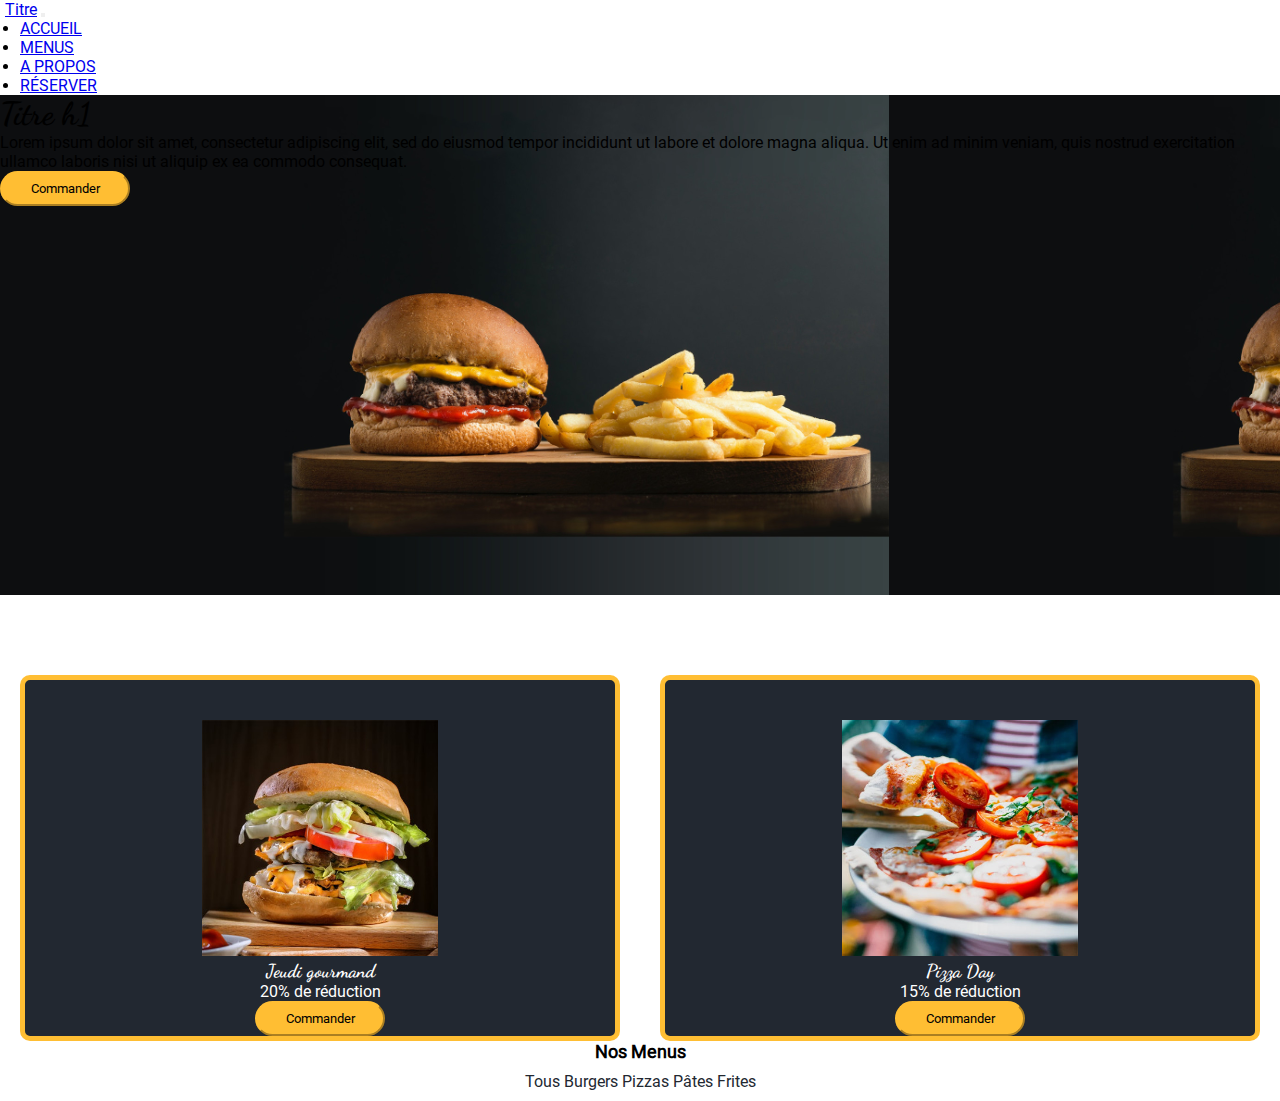
<file: index.html>
<!DOCTYPE html>
<html lang="en">
<head>
    <meta charset="UTF-8">
    <meta name="viewport" content="width=device-width, initial-scale=1.0">
    <link rel="stylesheet" href="./css/style.css">
  
    <script src="https://cdn.jsdelivr.net/npm/bootstrap@5.3.2/dist/js/bootstrap.bundle.min.js" integrity="sha384-C6RzsynM9kWDrMNeT87bh95OGNyZPhcTNXj1NW7RuBCsyN/o0jlpcV8Qyq46cDfL" crossorigin="anonymous"></script>
    <link href="https://cdn.jsdelivr.net/npm/bootstrap@5.3.2/dist/css/bootstrap.min.css" rel="stylesheet" integrity="sha384-T3c6CoIi6uLrA9TneNEoa7RxnatzjcDSCmG1MXxSR1GAsXEV/Dwwykc2MPK8M2HN" crossorigin="anonymous">
    
    <title>Document</title>
</head>
<body>
    <header>
        <nav class="navbar navbar-expand-md bg-dark navbar-dark">
            <a class="navbar-brand" href="#">Titre</a>
            <button class="navbar-toggler" type="button" data-bs-toggle="collapse" data-bs-target="#collapsibleNavbar">
            <span class="navbar-toggler-icon"></span>
            </button>
            <div class="collapse navbar-collapse" id="collapsibleNavbar">
            <ul class="navbar-nav">
                <li class="nav-item">
                    <a class="nav-link" href="index.html">Accueil</a>
                </li>
                <li class="nav-item">
                    <a class="nav-link" href="menus.html">Menus</a>
                </li>
                <li class="nav-item">
                    <a class="nav-link" href="#">A propos</a>
                </li> 
                <li class="nav-item">
                    <a class="nav-link" href="#">Réserver</a>
                </li>   
            </ul>
            </div>  
        </nav>
    </header>

<!-- continues the page content ... -->

    <main>
        <!----------------Accueil--------------->
        <div class="image-accueil">
            <h1 class="pt-4 ps-3 text-light">Titre h1</h1>
        <div class="ps-3 text-light w-75 ">
            Lorem ipsum dolor sit amet, consectetur adipiscing elit, sed do eiusmod tempor incididunt ut labore et dolore magna aliqua. Ut enim ad minim veniam, quis nostrud exercitation ullamco laboris nisi ut aliquip ex ea commodo consequat.
        </div>
            <button type="button" class="boutons mt-3 ms-3">Commander</button>        
        </div>

        <!----------------Cards--------------->
        <div class="cadre-cards">
            <div class="card" style="width: 90%;">
                <img src="./images/o1.jpg" class="card-img-top rounded-circle" alt="...">
                <div class="card-body">
                    <h3 class="card-title">Jeudi gourmand</h3>
                    <p class="card-text">20% de réduction</p>
                    <button type="button" class="boutons mt-3">Commander</button>        
                </div>
            </div>

            <div class="card" style="width: 90%;">
                <img src="./images/o2.jpg" class="card-img-top rounded-circle" alt="...">
                <div class="card-body">
                    <h3 class="card-title">Pizza Day</h3>
                    <p class="card-text">15% de réduction</p>
                    <button type="button" class="boutons mt-3">Commander</button>        
                </div>
            </div>
        </div>
        <!------------------Menu secondaire----------------->
        <div class="nos-menus">
            <div class="navbar-secondaire-titre">Nos Menus</div>
            <nav class="navbar-secondaire">
                <a class="nav-secondaire-link" href="menus.html">Tous</a>
                <a class="nav-secondaire-link" href="#">Burgers</a>
                <a class="nav-secondaire-link" href="#">Pizzas</a>
                <a class="nav-secondaire-link" href="#">Pâtes</a>
                <a class="nav-secondaire-link" href="#">Frites</a>
            </nav>
        </div>


    </main>
    <footer>

    </footer>


</body>
</html>
</file>
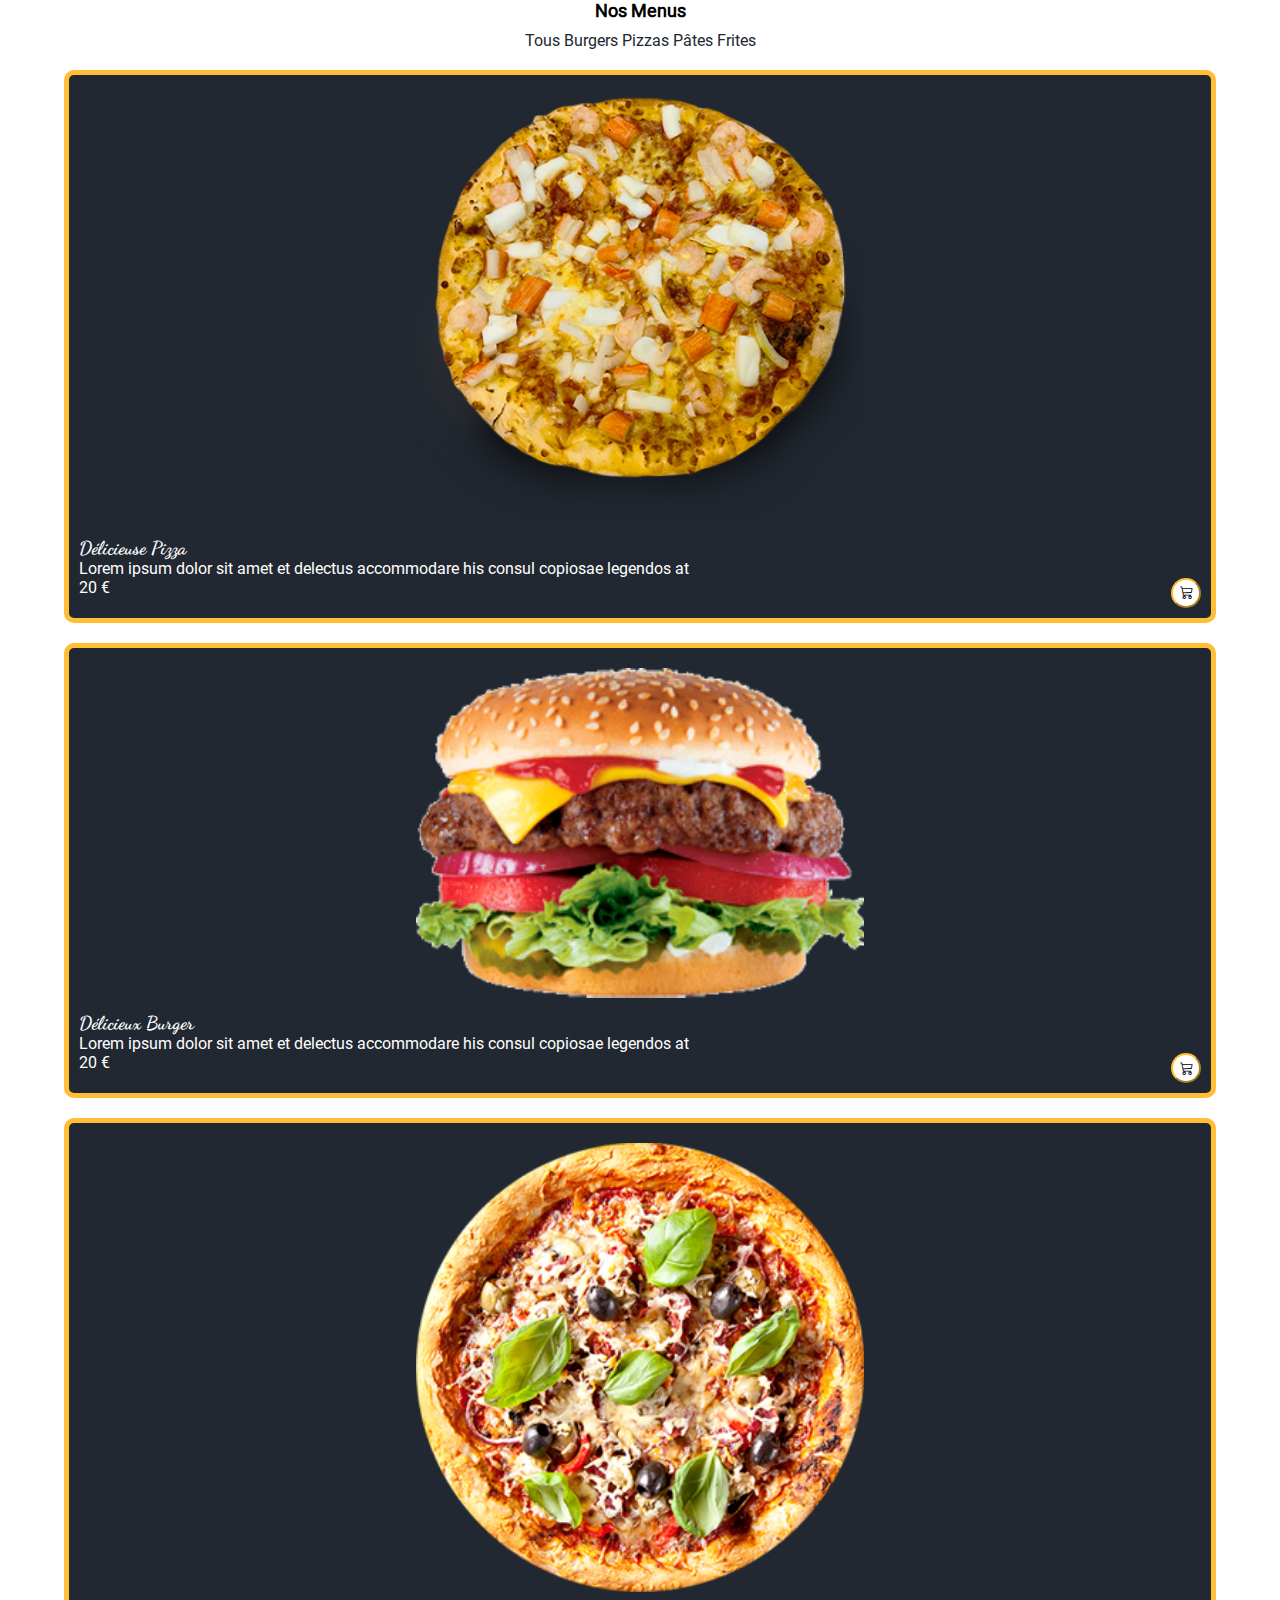
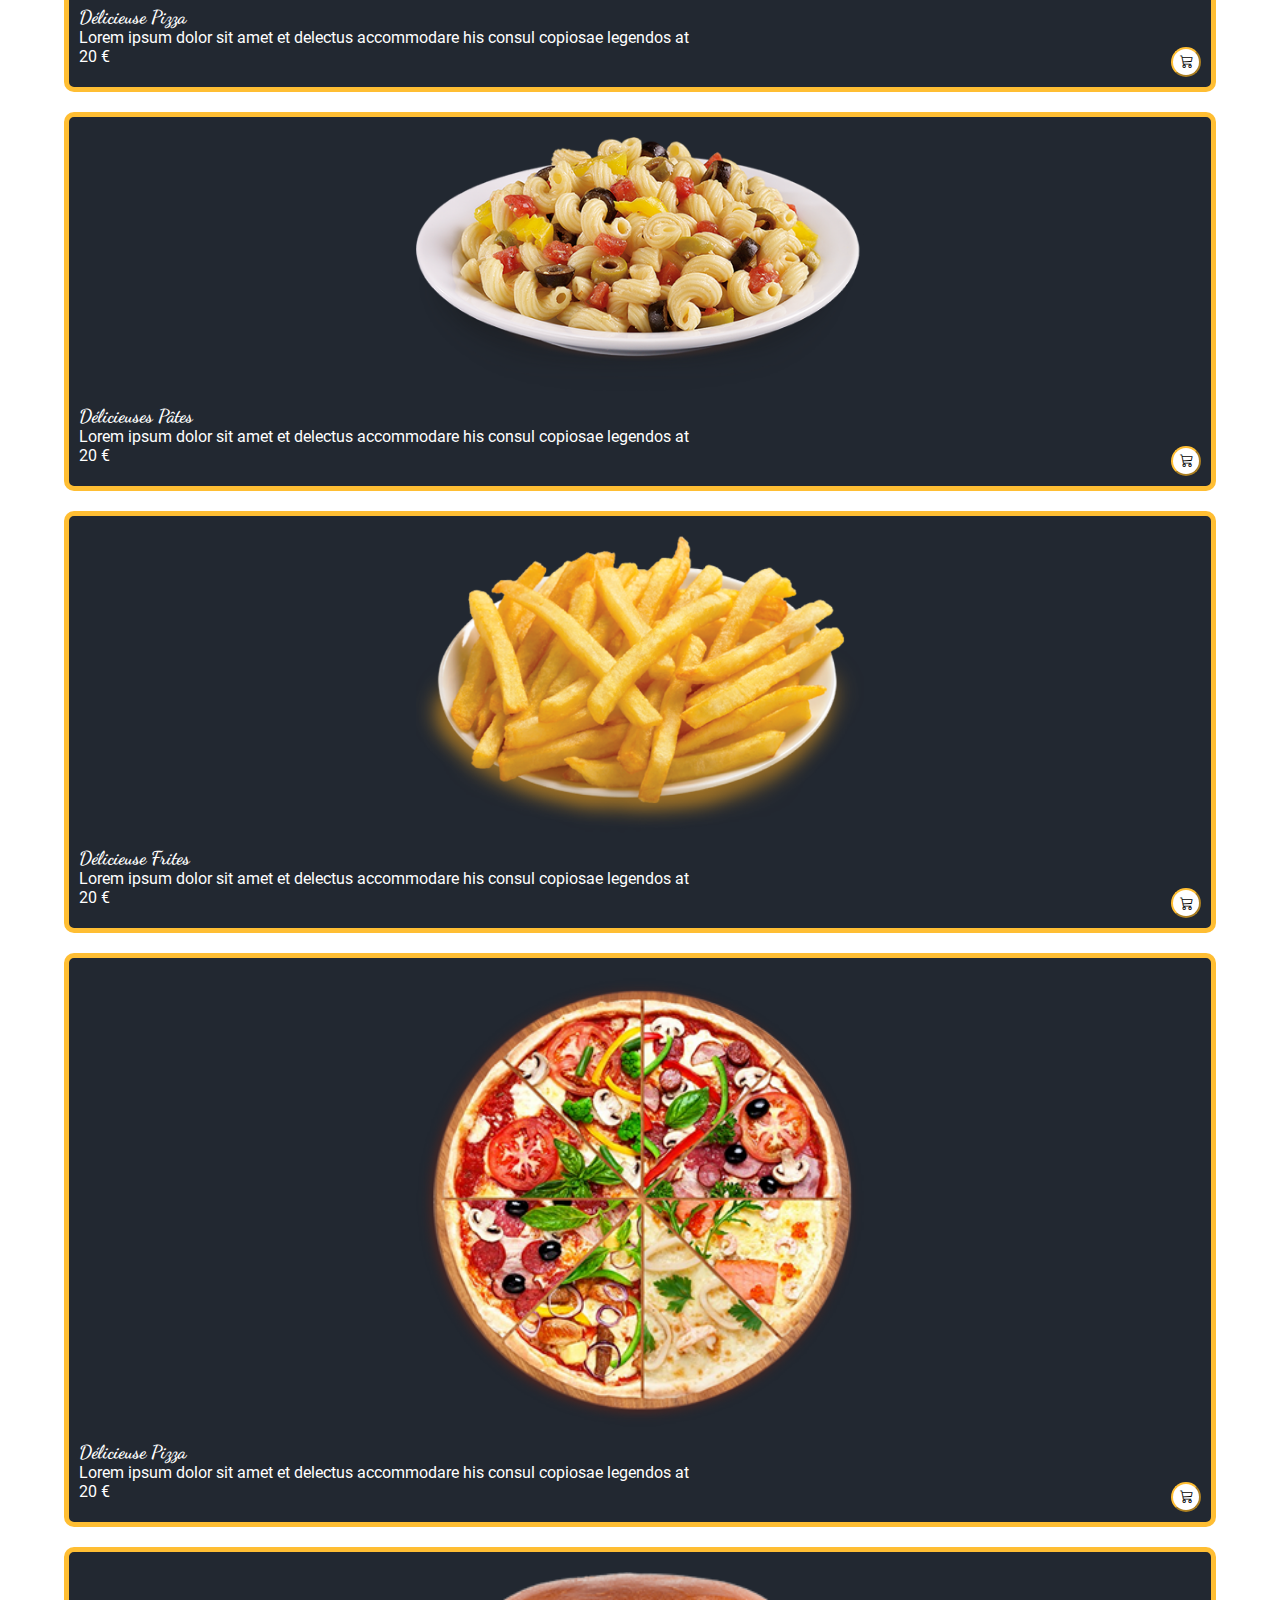
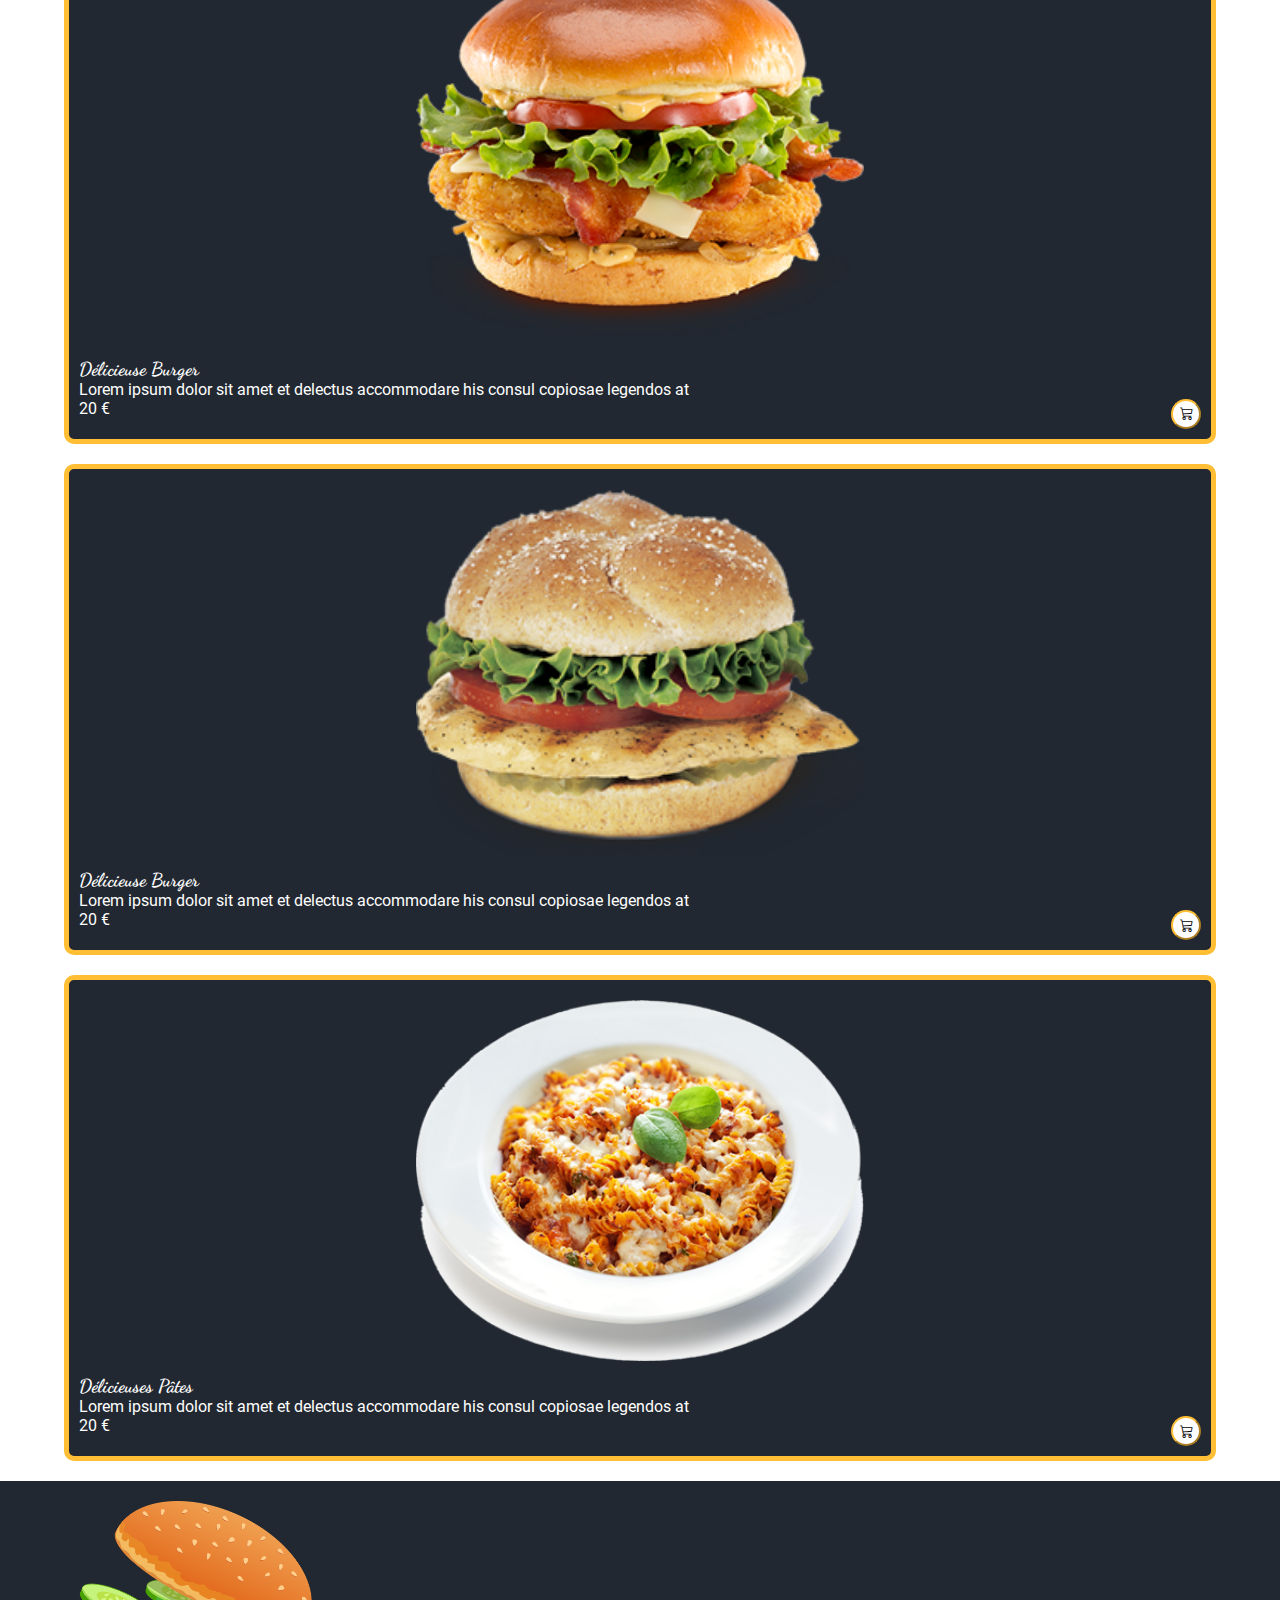
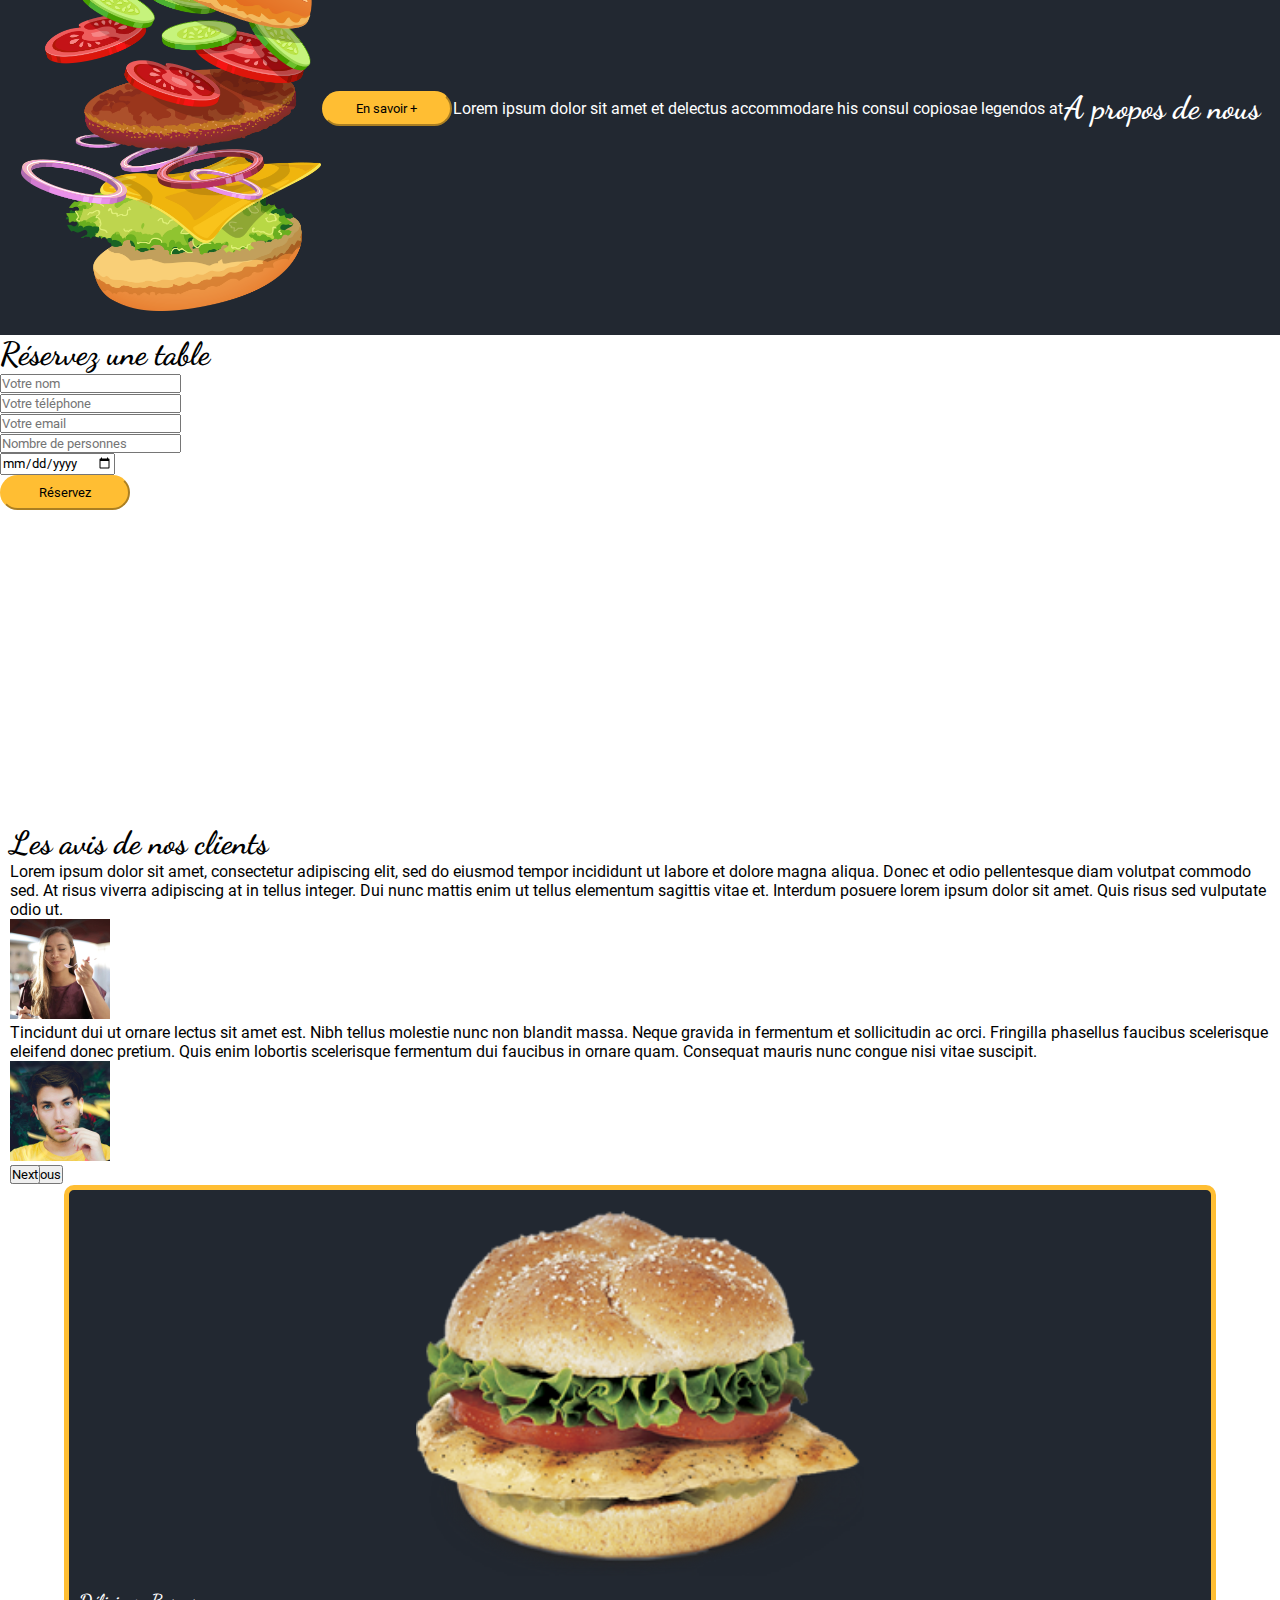
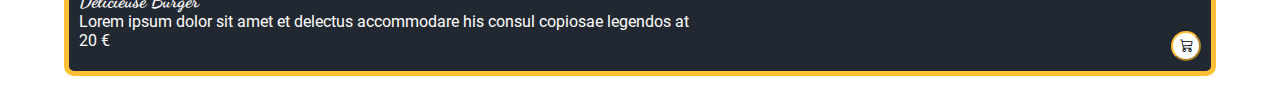
<file: menu.html>
<!DOCTYPE html>
<html lang="en">
<head>
    <meta charset="UTF-8">
    <meta name="viewport" content="width=device-width, initial-scale=1.0">
    <link rel="stylesheet" href="./css/style.css">
  
    <script src="https://cdn.jsdelivr.net/npm/bootstrap@5.3.2/dist/js/bootstrap.bundle.min.js" integrity="sha384-C6RzsynM9kWDrMNeT87bh95OGNyZPhcTNXj1NW7RuBCsyN/o0jlpcV8Qyq46cDfL" crossorigin="anonymous"></script>
    <link href="https://cdn.jsdelivr.net/npm/bootstrap@5.3.2/dist/css/bootstrap.min.css" rel="stylesheet" integrity="sha384-T3c6CoIi6uLrA9TneNEoa7RxnatzjcDSCmG1MXxSR1GAsXEV/Dwwykc2MPK8M2HN" crossorigin="anonymous">
    <link rel="stylesheet" href="https://cdn.jsdelivr.net/npm/bootstrap-icons@1.11.2/font/bootstrap-icons.min.css">
    <title>Nos menus</title>
</head>
<body>
    <header>
        <div class="nos-menu mt-3">
            <div class="navbar-secondaire-titre">Nos Menus</div>
            <nav class="navbar-secondaire">
                <a class="nav-secondaire-link" href="index.html">Tous</a>
                <a class="nav-secondaire-link" href="LeClub.html">Burgers</a>
                <a class="nav-secondaire-link" href="Événements.html">Pizzas</a>
                <a class="nav-secondaire-link" href="#">Pâtes</a>
                <a class="nav-secondaire-link" href="#">Frites</a>
            </nav>
        </div>
    </header>
    <main>

        <!--------------------------------Cards----------------------------->
        <div class="card-menu" style="width: 90%;">
            <div class="cadre-image"><img src="./images/f1.png" class="card-img-top rounded-circle" alt="..."></div>
            <div class="card-body">
              <h3 class="card-title">Délicieuse Pizza</h3>
              <p class="card-text">Lorem ipsum dolor sit amet et delectus accommodare his consul copiosae legendos at</p>
              <div class="prix-bouton">
                <p>20 €</p>
                <button type="button" class="boutons-caddie"><i class="bi bi-cart3"></i>
              </button>        
              </div>
            </div>
        </div>

        <div class="card-menu" style="width: 90%;">
            <div class="cadre-image"><img src="./images/f2.png" class="card-img-top rounded-circle" alt="..."></div>
            <div class="card-body">
              <h3 class="card-title">Délicieux Burger</h3>
              <p class="card-text">Lorem ipsum dolor sit amet et delectus accommodare his consul copiosae legendos at</p>
              <div class="prix-bouton">
                <p>20 €</p>
                <button type="button" class="boutons-caddie"><i class="bi bi-cart3"></i>
              </button>        
              </div>
            </div>
        </div>

        <div class="card-menu" style="width: 90%;">
            <div class="cadre-image"><img src="./images/f3.png" class="card-img-top rounded-circle" alt="..."></div>
            <div class="card-body">
              <h3 class="card-title">Délicieuse Pizza</h3>
              <p class="card-text">Lorem ipsum dolor sit amet et delectus accommodare his consul copiosae legendos at</p>
              <div class="prix-bouton">
                <p>20 €</p>
                <button type="button" class="boutons-caddie"><i class="bi bi-cart3"></i>
              </button>        
              </div>
            </div>
        </div>

        <div class="card-menu" style="width: 90%;">
            <div class="cadre-image"><img src="./images/f4.png" class="card-img-top rounded-circle" alt="..."></div>
            <div class="card-body">
              <h3 class="card-title">Délicieuses Pâtes</h3>
              <p class="card-text">Lorem ipsum dolor sit amet et delectus accommodare his consul copiosae legendos at</p>
              <div class="prix-bouton">
                <p>20 €</p>
                <button type="button" class="boutons-caddie"><i class="bi bi-cart3"></i>
              </button>        
              </div>
            </div>
        </div>

        <div class="card-menu" style="width: 90%;">
            <div class="cadre-image"><img src="./images/f5.png" class="card-img-top rounded-circle" alt="..."></div>
            <div class="card-body">
              <h3 class="card-title">Délicieuse Frites</h3>
              <p class="card-text">Lorem ipsum dolor sit amet et delectus accommodare his consul copiosae legendos at</p>
              <div class="prix-bouton">
                <p>20 €</p>
                <button type="button" class="boutons-caddie"><i class="bi bi-cart3"></i>
              </button>        
              </div>
            </div>
        </div>

        <div class="card-menu" style="width: 90%;">
            <div class="cadre-image"><img src="./images/f6.png" class="card-img-top rounded-circle" alt="..."></div>
            <div class="card-body">
              <h3 class="card-title">Délicieuse Pizza</h3>
              <p class="card-text">Lorem ipsum dolor sit amet et delectus accommodare his consul copiosae legendos at</p>
              <div class="prix-bouton">
                <p>20 €</p>
                <button type="button" class="boutons-caddie"><i class="bi bi-cart3"></i>
              </button>        
              </div>
            </div>
        </div>

        <div class="card-menu" style="width: 90%;">
            <div class="cadre-image"><img src="./images/f7.png" class="card-img-top rounded-circle" alt="..."></div>
            <div class="card-body">
              <h3 class="card-title">Délicieuse Burger</h3>
              <p class="card-text">Lorem ipsum dolor sit amet et delectus accommodare his consul copiosae legendos at</p>
              <div class="prix-bouton">
                <p>20 €</p>
                <button type="button" class="boutons-caddie"><i class="bi bi-cart3"></i>
              </button>        
              </div>
            </div>
        </div>

        <div class="card-menu" style="width: 90%;">
            <div class="cadre-image"><img src="./images/f8.png" class="card-img-top rounded-circle" alt="..."></div>
            <div class="card-body">
              <h3 class="card-title">Délicieuse Burger</h3>
              <p class="card-text">Lorem ipsum dolor sit amet et delectus accommodare his consul copiosae legendos at</p>
              <div class="prix-bouton">
                <p>20 €</p>
                <button type="button" class="boutons-caddie"><i class="bi bi-cart3"></i>
              </button>        
              </div>
            </div>
        </div>

        <div class="card-menu" style="width: 90%;">
            <div class="cadre-image"><img src="./images/f9.png" class="card-img-top rounded-circle" alt="..."></div>
            <div class="card-body">
              <h3 class="card-title">Délicieuses Pâtes</h3>
              <p class="card-text">Lorem ipsum dolor sit amet et delectus accommodare his consul copiosae legendos at</p>
              <div class="prix-bouton">
                <p>20 €</p>
                <button type="button" class="boutons-caddie"><i class="bi bi-cart3"></i>
              </button>        
              </div>
            </div>
        </div>
        <!---------------------A propos--------------->
        <div class="a-propos">
            <h1>A propos de nous</h1>
            <p>Lorem ipsum dolor sit amet et delectus accommodare his consul copiosae legendos at</p>
            <button type="button" class="boutons mt-3">En savoir +</button>        
            <div class="cadre-image"><img src="./images/about-img.png" class="img-a-propos" alt="..."></div>
        </div>

        <!----------------------Formulaire --------------->

        <form class="mt-3 mb-3 px-3 ">
            <h1>Réservez une table</h1>
            <div class="cases w-90 mb-3 mx-auto">
            <div class="form-group mb-3">
                <input type="text" class="form-control" id=""  placeholder="Votre nom">
            </div>
            <div class="form-group mb-3">
                <input type="phone" class="form-control" id="exampleInputPassword1" placeholder="Votre téléphone">
            </div>
            <div class="form-group mb-3">
                <input type="email" class="form-control" id="exampleInputPassword1" placeholder="Votre email">
            </div>
            <div class="form-group mb-3">
                <input type="number" class="form-control" id="exampleInputPassword1" placeholder="Nombre de personnes">
            </div>
            <div class="form-group mb-3">
                <input type="date" class="form-control" id="exampleInputPassword1" placeholder="La date">
            </div>
            </div>
            
            <button type="submit" class="boutons">Réservez</button>
        </form>

        <!------------------Google map ------------------------------->

        <div class="text-center">
            <iframe src="https://www.google.com/maps/embed?pb=!1m18!1m12!1m3!1d2902.318370250691!2d5.411655712074489!3d43.328526570998974!2m3!1f0!2f0!3f0!3m2!1i1024!2i768!4f13.1!3m3!1m2!1s0x12c9bf97c6a188b5%3A0x26144d7cd0241160!2sAFPA%20-%20Centre%20de%20Marseille%2F%20Saint-J%C3%A9r%C3%B4me!5e0!3m2!1sfr!2sfr!4v1702386523164!5m2!1sfr!2sfr" width="400" height="300" style="border:0;" allowfullscreen="" loading="lazy" referrerpolicy="no-referrer-when-downgrade"></iframe>
        </div>

        <!----------------------Les avis ---------------------------->
        <div class="avis-clients">
            <h1>Les avis de nos clients</h1>
            <div id="carouselExampleControls" class="carousel slide" data-bs-ride="carousel">
                <div class="carousel-inner">
                    <div class="carousel-item active">
                        <p>Lorem ipsum dolor sit amet, consectetur adipiscing elit, sed do eiusmod tempor incididunt ut labore et dolore magna aliqua. Donec et odio pellentesque diam volutpat commodo sed. At risus viverra adipiscing at in tellus integer. Dui nunc mattis enim ut tellus elementum sagittis vitae et. Interdum posuere lorem ipsum dolor sit amet. Quis risus sed vulputate odio ut.</p>
                        <img src="./images/client1.jpg" class="card-img-top rounded-circle" alt="...">
                    </div>
                    <div class="carousel-item">
                        <p>Tincidunt dui ut ornare lectus sit amet est. Nibh tellus molestie nunc non blandit massa. Neque gravida in fermentum et sollicitudin ac orci. Fringilla phasellus faucibus scelerisque eleifend donec pretium. Quis enim lobortis scelerisque fermentum dui faucibus in ornare quam. Consequat mauris nunc congue nisi vitae suscipit.</p>
                        <img src="./images/client2.jpg" class="card-img-top rounded-circle" alt="...">
                    </div>
                </div>

                <button class="carousel-control-prev" type="button" data-bs-target="#carouselExampleControls" data-bs-slide="prev">
                    <span class="carousel-control-prev-icon" aria-hidden="true"></span>
                    <span class="visually-hidden">Previous</span>
                </button>

                <button class="carousel-control-next" type="button" data-bs-target="#carouselExampleControls" data-bs-slide="next">
                    <span class="carousel-control-next-icon" aria-hidden="true"></span>
                    <span class="visually-hidden">Next</span>
                </button>
            </div>
        </div>

    </main>
    <footer></footer>
</body>
</html>

<div class="card-menu" style="width: 90%;">
    <div class="cadre-image"><img src="./images/f8.png" class="card-img-top rounded-circle" alt="..."></div>
    <div class="card-body">
      <h3 class="card-title">Délicieuse Burger</h3>
      <p class="card-text">Lorem ipsum dolor sit amet et delectus accommodare his consul copiosae legendos at</p>
      <div class="prix-bouton">
        <p>20 €</p>
        <button type="button" class="boutons-caddie"><i class="bi bi-cart3"></i>
      </button>        
      </div>
    </div>
</div>
</file>
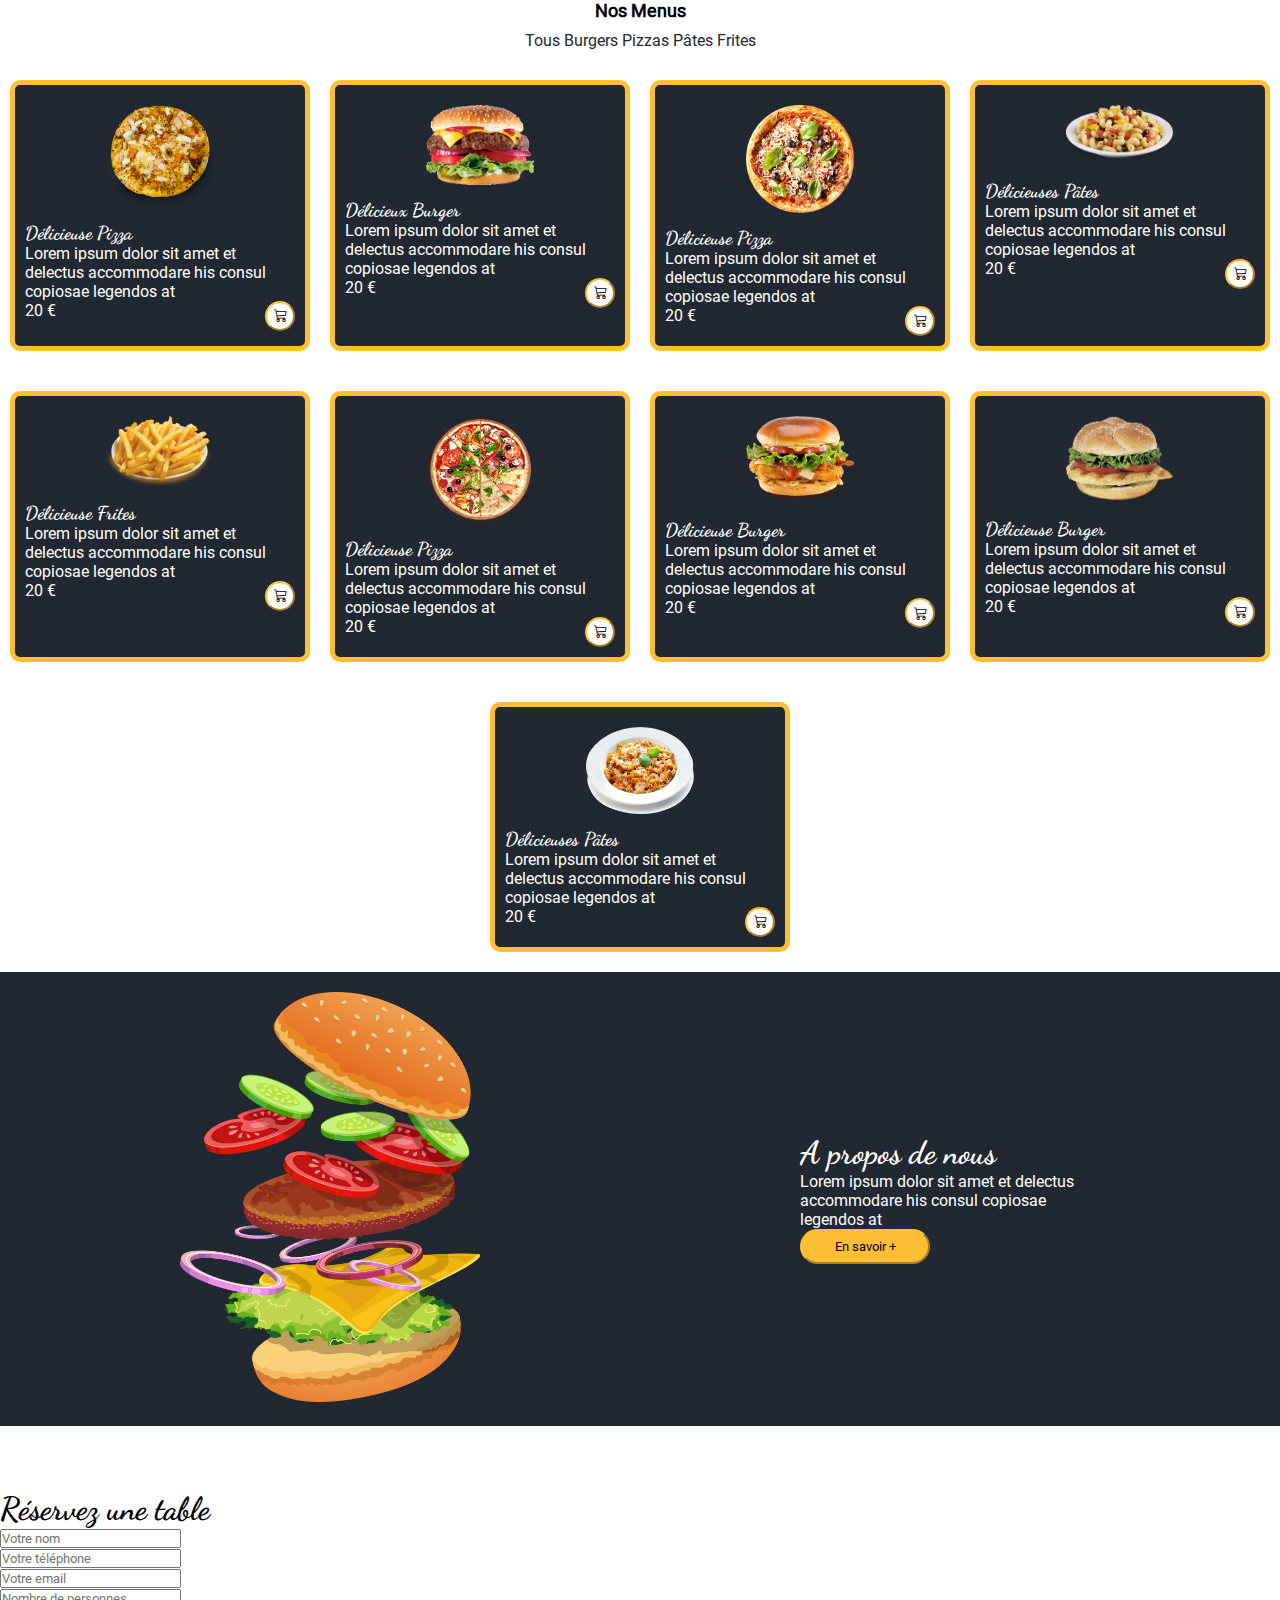
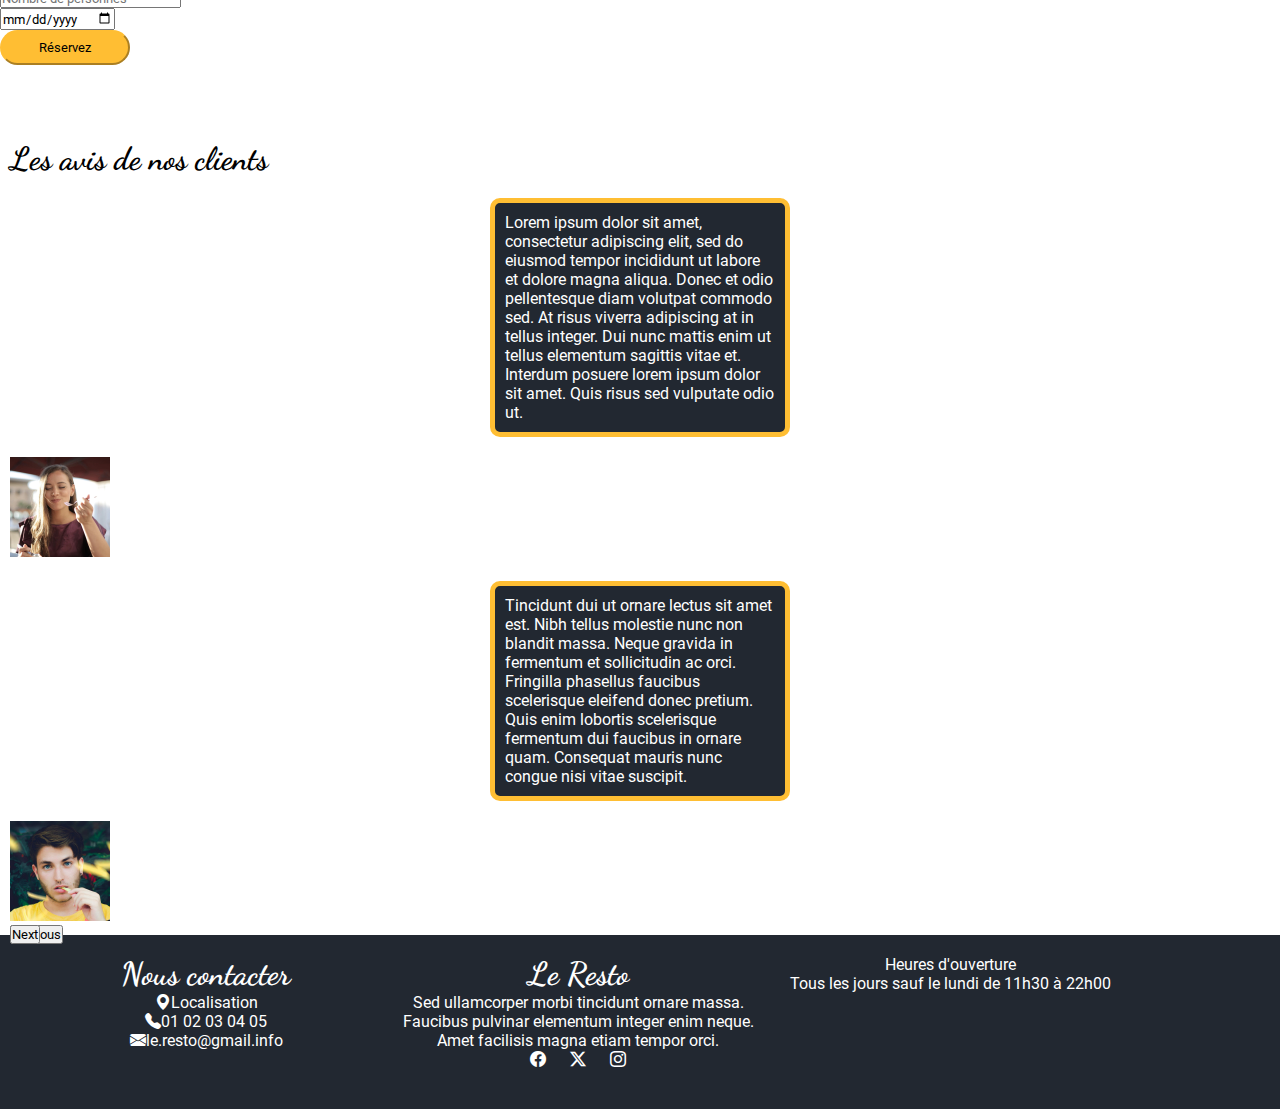
<file: menus.html>
<!DOCTYPE html>
<html lang="en">
<head>
    <meta charset="UTF-8">
    <meta name="viewport" content="width=device-width, initial-scale=1.0">
    <link rel="stylesheet" href="./css/style.css">
  
    <script src="https://cdn.jsdelivr.net/npm/bootstrap@5.3.2/dist/js/bootstrap.bundle.min.js" integrity="sha384-C6RzsynM9kWDrMNeT87bh95OGNyZPhcTNXj1NW7RuBCsyN/o0jlpcV8Qyq46cDfL" crossorigin="anonymous"></script>
    <link href="https://cdn.jsdelivr.net/npm/bootstrap@5.3.2/dist/css/bootstrap.min.css" rel="stylesheet" integrity="sha384-T3c6CoIi6uLrA9TneNEoa7RxnatzjcDSCmG1MXxSR1GAsXEV/Dwwykc2MPK8M2HN" crossorigin="anonymous">
    <link rel="stylesheet" href="https://cdn.jsdelivr.net/npm/bootstrap-icons@1.11.2/font/bootstrap-icons.min.css">
    <title>Nos menus</title>
</head>
<body>
    <header>
        <div class="nos-menu mt-3">
            <div class="navbar-secondaire-titre">Nos Menus</div>
            <nav class="navbar-secondaire">
                <a class="nav-secondaire-link" href="#">Tous</a>
                <a class="nav-secondaire-link" href="#">Burgers</a>
                <a class="nav-secondaire-link" href="#">Pizzas</a>
                <a class="nav-secondaire-link" href="#">Pâtes</a>
                <a class="nav-secondaire-link" href="#">Frites</a>
            </nav>
        </div>
    </header>
    <main>

        <!--------------------------------Cards----------------------------->
      <div class="cadre-articles">
        <div class="card-menu">
            <div class="cadre-image"><img src="./images/f1.png" class="card-img-top rounded-circle" alt="..."></div>
            <div class="card-body">
              <h3 class="card-title">Délicieuse Pizza</h3>
              <p class="card-text">Lorem ipsum dolor sit amet et delectus accommodare his consul copiosae legendos at</p>
              <div class="prix-bouton">
                <p>20 €</p>
                <button type="button" class="boutons-caddie"><i class="bi bi-cart3"></i>
              </button>        
              </div>
            </div>
        </div>

        <div class="card-menu">
            <div class="cadre-image"><img src="./images/f2.png" class="card-img-top rounded-circle" alt="..."></div>
            <div class="card-body">
              <h3 class="card-title">Délicieux Burger</h3>
              <p class="card-text">Lorem ipsum dolor sit amet et delectus accommodare his consul copiosae legendos at</p>
              <div class="prix-bouton">
                <p>20 €</p>
                <button type="button" class="boutons-caddie"><i class="bi bi-cart3"></i>
              </button>        
              </div>
            </div>
        </div>

        <div class="card-menu">
            <div class="cadre-image"><img src="./images/f3.png" class="card-img-top rounded-circle" alt="..."></div>
            <div class="card-body">
              <h3 class="card-title">Délicieuse Pizza</h3>
              <p class="card-text">Lorem ipsum dolor sit amet et delectus accommodare his consul copiosae legendos at</p>
              <div class="prix-bouton">
                <p>20 €</p>
                <button type="button" class="boutons-caddie"><i class="bi bi-cart3"></i>
              </button>        
              </div>
            </div>
        </div>

        <div class="card-menu">
            <div class="cadre-image"><img src="./images/f4.png" class="card-img-top rounded-circle" alt="..."></div>
            <div class="card-body">
              <h3 class="card-title">Délicieuses Pâtes</h3>
              <p class="card-text">Lorem ipsum dolor sit amet et delectus accommodare his consul copiosae legendos at</p>
              <div class="prix-bouton">
                <p>20 €</p>
                <button type="button" class="boutons-caddie"><i class="bi bi-cart3"></i>
              </button>        
              </div>
            </div>
        </div>

        <div class="card-menu">
            <div class="cadre-image"><img src="./images/f5.png" class="card-img-top rounded-circle" alt="..."></div>
            <div class="card-body">
              <h3 class="card-title">Délicieuse Frites</h3>
              <p class="card-text">Lorem ipsum dolor sit amet et delectus accommodare his consul copiosae legendos at</p>
              <div class="prix-bouton">
                <p>20 €</p>
                <button type="button" class="boutons-caddie"><i class="bi bi-cart3"></i>
              </button>        
              </div>
            </div>
        </div>

        <div class="card-menu">
            <div class="cadre-image"><img src="./images/f6.png" class="card-img-top rounded-circle" alt="..."></div>
            <div class="card-body">
              <h3 class="card-title">Délicieuse Pizza</h3>
              <p class="card-text">Lorem ipsum dolor sit amet et delectus accommodare his consul copiosae legendos at</p>
              <div class="prix-bouton">
                <p>20 €</p>
                <button type="button" class="boutons-caddie"><i class="bi bi-cart3"></i>
              </button>        
              </div>
            </div>
        </div>

        <div class="card-menu">
            <div class="cadre-image"><img src="./images/f7.png" class="card-img-top rounded-circle" alt="..."></div>
            <div class="card-body">
              <h3 class="card-title">Délicieuse Burger</h3>
              <p class="card-text">Lorem ipsum dolor sit amet et delectus accommodare his consul copiosae legendos at</p>
              <div class="prix-bouton">
                <p>20 €</p>
                <button type="button" class="boutons-caddie"><i class="bi bi-cart3"></i>
              </button>        
              </div>
            </div>
        </div>

        <div class="card-menu">
            <div class="cadre-image"><img src="./images/f8.png" class="card-img-top rounded-circle" alt="..."></div>
            <div class="card-body">
              <h3 class="card-title">Délicieuse Burger</h3>
              <p class="card-text">Lorem ipsum dolor sit amet et delectus accommodare his consul copiosae legendos at</p>
              <div class="prix-bouton">
                <p>20 €</p>
                <button type="button" class="boutons-caddie"><i class="bi bi-cart3"></i>
              </button>        
              </div>
            </div>
        </div>

        <div class="card-menu">
            <div class="cadre-image"><img src="./images/f9.png" class="card-img-top rounded-circle" alt="..."></div>
            <div class="card-body">
              <h3 class="card-title">Délicieuses Pâtes</h3>
              <p class="card-text">Lorem ipsum dolor sit amet et delectus accommodare his consul copiosae legendos at</p>
              <div class="prix-bouton">
                <p>20 €</p>
                <button type="button" class="boutons-caddie"><i class="bi bi-cart3"></i>
              </button>        
              </div>
            </div>
        </div>
      </div>   
        <!---------------------A propos--------------->
        <div class="a-propos">
          <div class="a-propos-texte">
            <h1>A propos de nous</h1>
            <p>Lorem ipsum dolor sit amet et delectus accommodare his consul copiosae legendos at</p>
            <button type="button" class="boutons mt-3">En savoir +</button>        
          </div>
          <div class="cadre-image"><img src="./images/about-img.png" class="img-a-propos" alt="..."></div>
        </div>

        <!----------------------Formulaire --------------->
    <div class="cadre-form-map">
      <div class="formulaire">
        <form class="mt-3 mb-3 px-3 ">
            <h1>Réservez une table</h1>
            <div class="cases w-90 mb-3 mx-auto">
              <div class="form-group mb-3">
                <input type="text" class="form-control"  placeholder="Votre nom">
              </div>
              <div class="form-group mb-3">
                <input type="phone" class="form-control" placeholder="Votre téléphone">
              </div>
              <div class="form-group mb-3">
                <input type="email" class="form-control" placeholder="Votre email">
              </div>
              <div class="form-group mb-3">
                <input type="number" class="form-control" placeholder="Nombre de personnes">
              </div>
              <div class="form-group mb-3">
                <input type="date" class="form-control" placeholder="La date">
              </div>
            </div>
            
            <button type="submit" class="boutons">Réservez</button>
        </form>
      </div>
        <!------------------Google map ------------------------------->

        <div class="text-center">
            <iframe src="https://www.google.com/maps/embed?pb=!1m18!1m12!1m3!1d2902.318370250691!2d5.411655712074489!3d43.328526570998974!2m3!1f0!2f0!3f0!3m2!1i1024!2i768!4f13.1!3m3!1m2!1s0x12c9bf97c6a188b5%3A0x26144d7cd0241160!2sAFPA%20-%20Centre%20de%20Marseille%2F%20Saint-J%C3%A9r%C3%B4me!5e0!3m2!1sfr!2sfr!4v1702386523164!5m2!1sfr!2sfr" width="400" height="300" style="border:0;" allowfullscreen="" loading="lazy" referrerpolicy="no-referrer-when-downgrade"></iframe>
        </div>
    </div>  

        <!----------------------Les avis ---------------------------->
        <div class="avis-clients">
            <h1>Les avis de nos clients</h1>
            <div id="carouselExampleControls" class="carousel slide" data-bs-ride="carousel">
                <div class="carousel-inner">
                    <div class="carousel-item active">
                        <div class="card-menu">Lorem ipsum dolor sit amet, consectetur adipiscing elit, sed do eiusmod tempor incididunt ut labore et dolore magna aliqua. Donec et odio pellentesque diam volutpat commodo sed. At risus viverra adipiscing at in tellus integer. Dui nunc mattis enim ut tellus elementum sagittis vitae et. Interdum posuere lorem ipsum dolor sit amet. Quis risus sed vulputate odio ut.</div>
                        <img src="./images/client1.jpg" class="card-img-top rounded-circle" alt="...">
                    </div>
                    <div class="carousel-item">
                        <div class="card-menu">Tincidunt dui ut ornare lectus sit amet est. Nibh tellus molestie nunc non blandit massa. Neque gravida in fermentum et sollicitudin ac orci. Fringilla phasellus faucibus scelerisque eleifend donec pretium. Quis enim lobortis scelerisque fermentum dui faucibus in ornare quam. Consequat mauris nunc congue nisi vitae suscipit.</div>
                        <img src="./images/client2.jpg" class="card-img-top rounded-circle" alt="...">
                    </div>
                </div>

                <button class="carousel-control-prev" type="button" data-bs-target="#carouselExampleControls" data-bs-slide="prev">
                    <span class="carousel-control-prev-icon" aria-hidden="true"></span>
                    <span class="visually-hidden">Previous</span>
                </button>

                <button class="carousel-control-next" type="button" data-bs-target="#carouselExampleControls" data-bs-slide="next">
                    <span class="carousel-control-next-icon" aria-hidden="true"></span>
                    <span class="visually-hidden">Next</span>
                </button>
            </div>
        </div>

<!---------------------Nous contacter----------------------->
        <div class="contacter">
            <div class="nous-contacter">
                <h1>Nous contacter</h1>
                <div><i class="bi bi-geo-alt-fill"></i>Localisation</div>
                <div><i class="bi bi-telephone-fill"></i>01 02 03 04 05</div>
                <div><i class="bi bi-envelope-fill"></i>le.resto@gmail.info</div>
            </div>
            <div class="le-resto">
                <h1>Le Resto</h1>
                <p>
                  Sed ullamcorper morbi tincidunt ornare massa. Faucibus pulvinar elementum integer enim neque. Amet facilisis magna etiam tempor orci.
                </p>
                <div class="icones-sociales">
                  <i class="bi bi-facebook"></i>
                  <i class="bi bi-twitter-x"></i>
                  <i class="bi bi-instagram"></i>
                </div>
            </div>    
            <div class="heures"> 
                <p>Heures d'ouverture</p>
                <p>Tous les jours sauf le lundi de 11h30 à 22h00</p>
            </div>       
        </div>

    </main>
    <footer></footer>
</body>
</html>
</file>
<file: css/style.css>
@font-face {
    font-family: 'Roboto';
    src: url('./Roboto/Roboto-Regular.ttf') format("woff");
}

@font-face {
    font-family: 'DancingScript';
    src: url('./Dancing_Script/DancingScript-VariableFont_wght.ttf');
}

* {
    box-sizing: border-box;
    margin: 0px;
    padding: 0px;
    font-family: 'Roboto';
}

h1, h2, h3, h4, h5 {
    font-family: 'DancingScript';
}

.navbar-brand {
    margin-left: 5px;
}
.navbar-nav {
    margin-left: auto;
    margin-right: 70px;
}

.nav-link {
    text-transform: uppercase;
    font-size: 16px;
    font-weight: 300;
}

.nav-item {
    margin-left:20px;
    margin-right:20px;
}


.nos-menus {
    /* width : 50%; */
    /* margin: 0 auto ; */
}
.navbar-secondaire {
    width : 40%;
    margin: 10px auto;
    text-align: center;
}
.navbar-secondaire a {
    text-decoration: none;
    color: #222831
}
.navbar-secondaire-titre {
    font-size: large;
    font-weight: 900;
    text-align: center;
}




.image-accueil {
    background-image: url(../images/hero-bg.jpg);
    background-size: cover;
    height: 300px;
    margin-bottom: 80px;
}
.boutons {
    background-color: #ffbe33;
    border-color: #ffbe33;
    width: 130px;
    height : 35px;
    border-radius: 30px;
}
.boutons:hover {
    background-color:#e69c00;
}

.mes-boutons {
    background-color: #ffbe33;
    color: #ffbe33
}
.boutons-caddie {
    background-color: #fff;
    border-color: #ffbe33;
    border-radius: 30px;
    width: 30px;
    height: 30px;
}
.boutons-caddie:hover {
    background-color:#e69c00;

}

.prix-bouton {
    display: flex;
    justify-content: space-between;
}


.card img {
    width: 40%;
    margin: 40px auto 0px auto;
}

.card {
    margin: 20px auto;
    background-color: #222831!important;
    text-align: center;
    border-radius: 10px!important;
    border : 5px solid #ffbe33!important;
    color: white!important;

}
.card-menu img {
    width: 40%;
    margin: 10px ;
}

.cadre-image {
    text-align: center;
}

.card-menu {
    width: 90%;
    margin: 20px auto;
    padding : 10px;
    background-color: #222831!important;
    border: 5px solid #ffbe33;
    border-radius: 10px;
    color: white!important;
}

.a-propos, .contacter {
    padding: 20px;
    background-color: #222831;
    color: white;
}

.a-propos img {
    width: 300px;
}

.map-google {
    /* text-align: center; */
}

.carousel-item img {
    width: 100px;
}
.avis-clients {
    margin: 10px 10px;
    /* background-color: #222831!important; */

}
.carousel-control-prev,
.carousel-control-next{
    position: absolute;
}

.contacter {
    text-align: center;
}

.icones-sociales i {
    margin: 0px 10px;
}

.icones-sociales {
    margin-bottom: 20px;
}

@media screen and (min-width: 768px) {

.cadre-cards {
    display: flex;
}
.cadre-cards .card {
    margin: 0px 20px;
}

.cadre-articles {
    display: flex;
    flex-wrap: wrap;
}

.card-menu {
    width: 300px;
}

.a-propos {
    display: flex;
    flex-direction: row-reverse;
    justify-content: space-around;
    align-items: center;
}
.a-propos-texte {
    width: 300px;
}

.cadre-form-map {
    display: flex;
    align-items: center;
}
.formulaire {
    width: 50%;

}
.contacter {
    display: flex;
}
.nous-contacter {
    width: 30%;
}
.le-resto {
    width: 30%;
}
.heures {
    width: 30%;
}

}

@media screen and (min-width: 1280px) {

.image-accueil {
    height: 500px;
    background-size: contain;
    background-repeat: repeat-x;
}

.cadre-cards .card {
    width: 200px;

}

}
</file>
